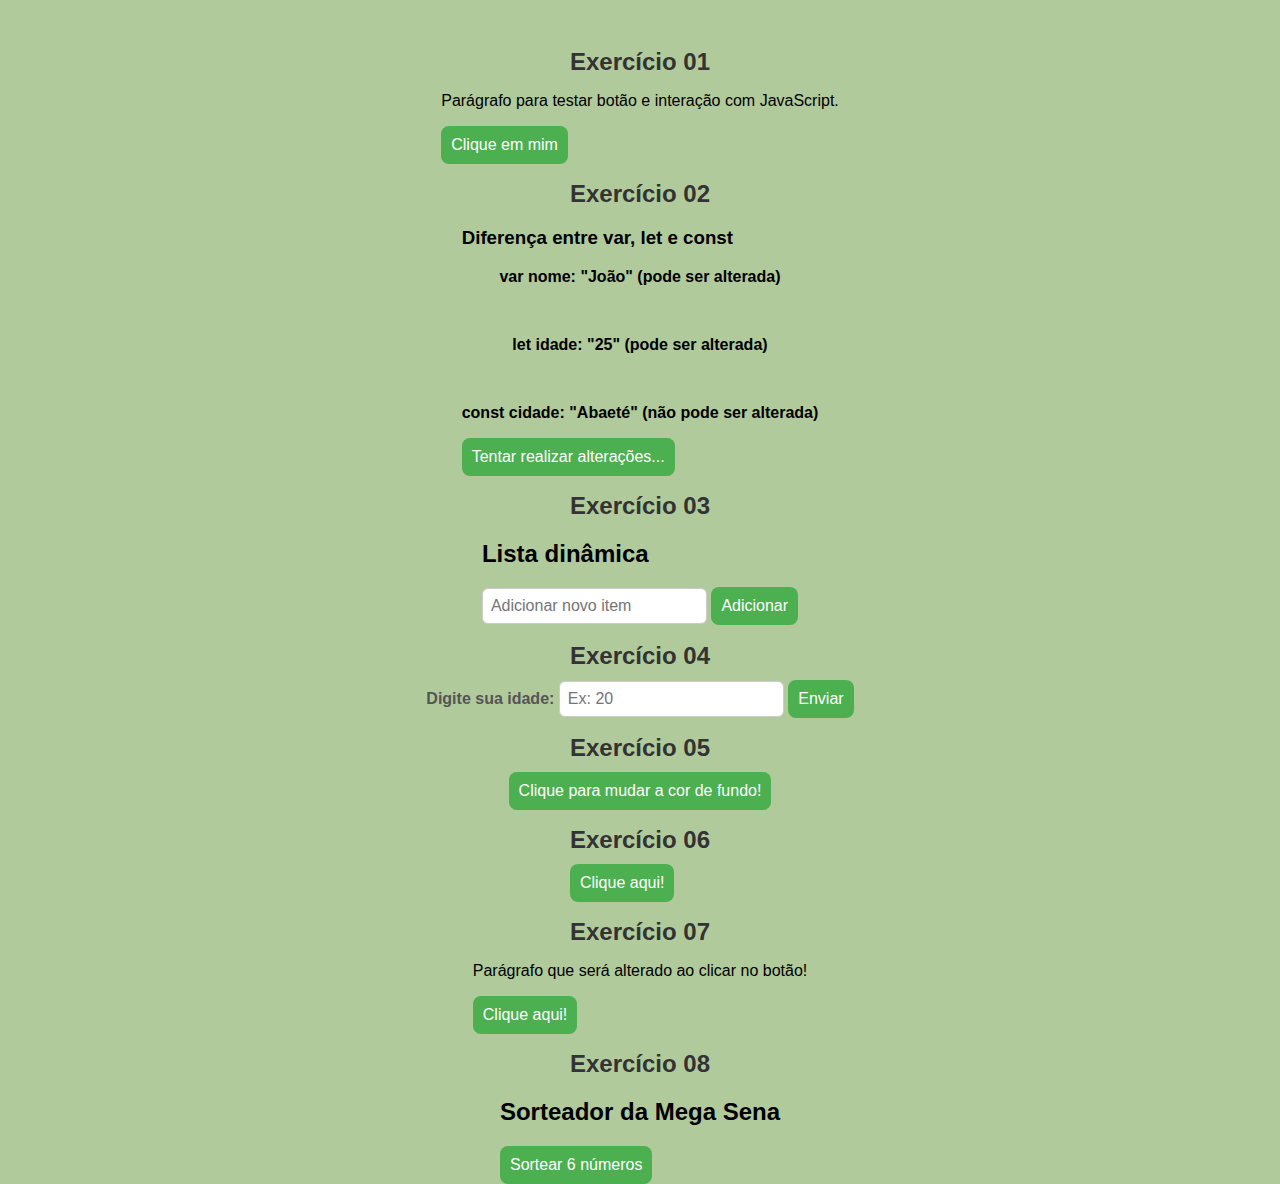
<file: index.html>
<!DOCTYPE html>
<html lang="pt">

<head>
    <meta charset="UTF-8">
    <meta name="viewport" content="width=device-width, initial-scale=1.0">
    <title>Document</title>
</head>

<body>
    <link rel="stylesheet" href="style.css">
    <section id="ex1">
        <h1>Exercício 01</h1>
        <p id="paragrafo1">Parágrafo para testar botão e interação com JavaScript.</p>
        <button id="botao1">Clique em mim</button>
    </section>
    <script src="script.js"></script>

    <section id="ex2">
        <h1>Exercício 02</h1>
        <h3>Diferença entre var, let e const</h3>
        <div id="resultado"></div>
        <button id="botao2">Tentar realizar alterações...</button>
    </section>
    <script>
        var nome = "Ana"; //variaveis
        let idade = 20;
        const cidade = "Abaeté";

        //alterar
        nome = "João";   //funciona
        idade = 25;      //funciona

        //ver resultado
        const resultado = document.getElementById("resultado");
        resultado.innerHTML = `<p><b>var nome:</b> "${nome}" (pode ser alterada)</p>
            <p><b>let idade:</b> "${idade}" (pode ser alterada)</p>
            <p><b>const cidade:</b> "${cidade}" (não pode ser alterada)</p>`;

        document.getElementById("botao2").addEventListener("click", () => {
            try {
                //tentando alterar const
                cidade = "Fraiburgo"; //vai gerar erro
            } catch (erro) {
                resultado.innerHTML += `<p style="color:red;">Erro ao alterar const!</p>`;
            }
        });

        const botao2 = document.getElementById('botao2');
        botao2.addEventListener('click', () => {
            try {
                // tentativa de reatribuir const (vai lançar TypeError)
                cidade = 'Fraiburgo';
            } catch (erro) {
                resultado.innerHTML += `<p style="color: red;"><small>const não aceita reatribuição.</small></p>`;
            }
        });
    </script>

    <section>
        <h1>Exercício 03</h1>
        <h2>Lista dinâmica</h2>
        <ul id="lista"></ul>
        <input type="text" id="itens" placeholder="Adicionar novo item">
        <button id="botao3">Adicionar</button>

        <script>
            document.addEventListener('DOMContentLoaded', () => {
                const itens = document.getElementById('itens');
                const botao = document.getElementById('botao3');
                const lista = document.getElementById('lista');

                botao.addEventListener('click', () => {
                    const valor = itens.value.trim(); //p remover espaços extras
                    if (valor !== '') {
                        const item = document.createElement('li'); //criar elemento
                        item.textContent = valor;
                        lista.appendChild(item);  //adiciona lista
                        itens.value = '';    //limpa o campo de texto
                        itens.focus();
                    } else {
                        alert('Digite algum texto antes de adicionar!');
                    }
                });

                itens.addEventListener('keypress', (e) => {
                    if (e.key === 'Enter') {
                        botao.click();
                    }
                });
            });
        </script>
    </section>

    <section>
        <h1>Exercício 04</h1>
        <label for="idade">Digite sua idade:</label>
        <input type="number" id="idade" min="0" placeholder="Ex: 20">
        <button id="botao4">Enviar</button>
        <div id="resultado4"></div>

        <script>
            document.addEventListener('DOMContentLoaded', () => {
                const inputIdade = document.getElementById('idade');
                const botao4 = document.getElementById('botao4');
                const resultado4 = document.getElementById('resultado4');

                botao4.addEventListener('click', () => {
                    const idade = parseInt(inputIdade.value); //converte para inteiro

                    if (isNaN(idade)) {
                        resultado4.textContent = "Por favor, digite um número válido!";
                        resultado4.style.color = "red";
                        return;
                    }

                    if (idade >= 18) {
                        resultado4.textContent = "Maior de idade!";
                        resultado4.style.color = "green";
                        inputIdade.value = '';
                    } else {
                        resultado4.textContent = "Menor de idade!";
                        resultado4.style.color = "orange";
                        inputIdade.value = '';
                    }
                });

                inputIdade.addEventListener('keypress', (e) => {
                    if (e.key === 'Enter') {
                        botao4.click(); //enviar c/ enter
                    }
                });
            });
        </script>
    </section>

    <section>
        <h1>Exercício 05</h1>
        <button id="botao5">Clique para mudar a cor de fundo!</button>
    </section>
    <script>
        document.addEventListener('DOMContentLoaded', () => {
            const botao5 = document.getElementById('botao5');

            botao5.addEventListener('click', () => {
                document.body.style.backgroundColor = '#002685';
            });
        });
    </script>

    <section>
        <h1>Exercício 06</h1>
        <button id="botao6">Clique aqui!</button>
    </section>
    <script>
        document.addEventListener('DOMContentLoaded', () => {
            const botao6 = document.getElementById('botao6');

            botao6.addEventListener('click', () => {
                alert('Alerta! Você clicou no botão e este é um alerta personalizado!');
            });
        });
    </script>

    <section>
        <h1>Exercício 07</h1>
        <p id="paragrafo7">Parágrafo que será alterado ao clicar no botão!</p>
        <button id="botao7">Clique aqui!</button>
    </section>

    <style>
        .destaque {
            /*estilo add e removido*/
            color: rgb(3, 3, 66);
            font-size: 2em;
            font-weight: bold;
        }
    </style>

    <script>
        document.addEventListener('DOMContentLoaded', () => {
            const paragrafo = document.getElementById('paragrafo7');
            const botao = document.getElementById('botao7');

            botao.addEventListener('click', () => {
                if (paragrafo.classList.contains('destaque')) {
                    paragrafo.classList.remove('destaque');
                    botao.textContent = 'Adicionar estilo';
                } else {
                    paragrafo.classList.add('destaque');
                    botao.textContent = 'Remover estilo';
                }
            });
        });
    </script>

    <section>
        <h1>Exercício 08</h1>
        <h2>Sorteador da Mega Sena</h2>
        <button id="botao8">Sortear 6 números</button>
        <div id="resultado8"></div>
    </section>

    <script>
        document.addEventListener('DOMContentLoaded', () => {
            const botao = document.getElementById('botao8');
            const resultado = document.getElementById('resultado8');

            botao.addEventListener('click', () => {
                const numeros = new Set();

                while (numeros.size < 6) {
                    const n = Math.floor(Math.random() * 60) + 1; //1 ate 60
                    numeros.add(n); //sem repetir
                }

                const sorteados = Array.from(numeros).sort((a, b) => a - b); //array ordenado 

                resultado.textContent = "Números sorteados: " + sorteados.join(", ");
            });
        });
    </script>

    <script src="script.js" defer></script>
    <!-- *defer* garante que JS só seja executado depois de todo html, para funcionar corretamente! -->
</body>

</html>
</file>
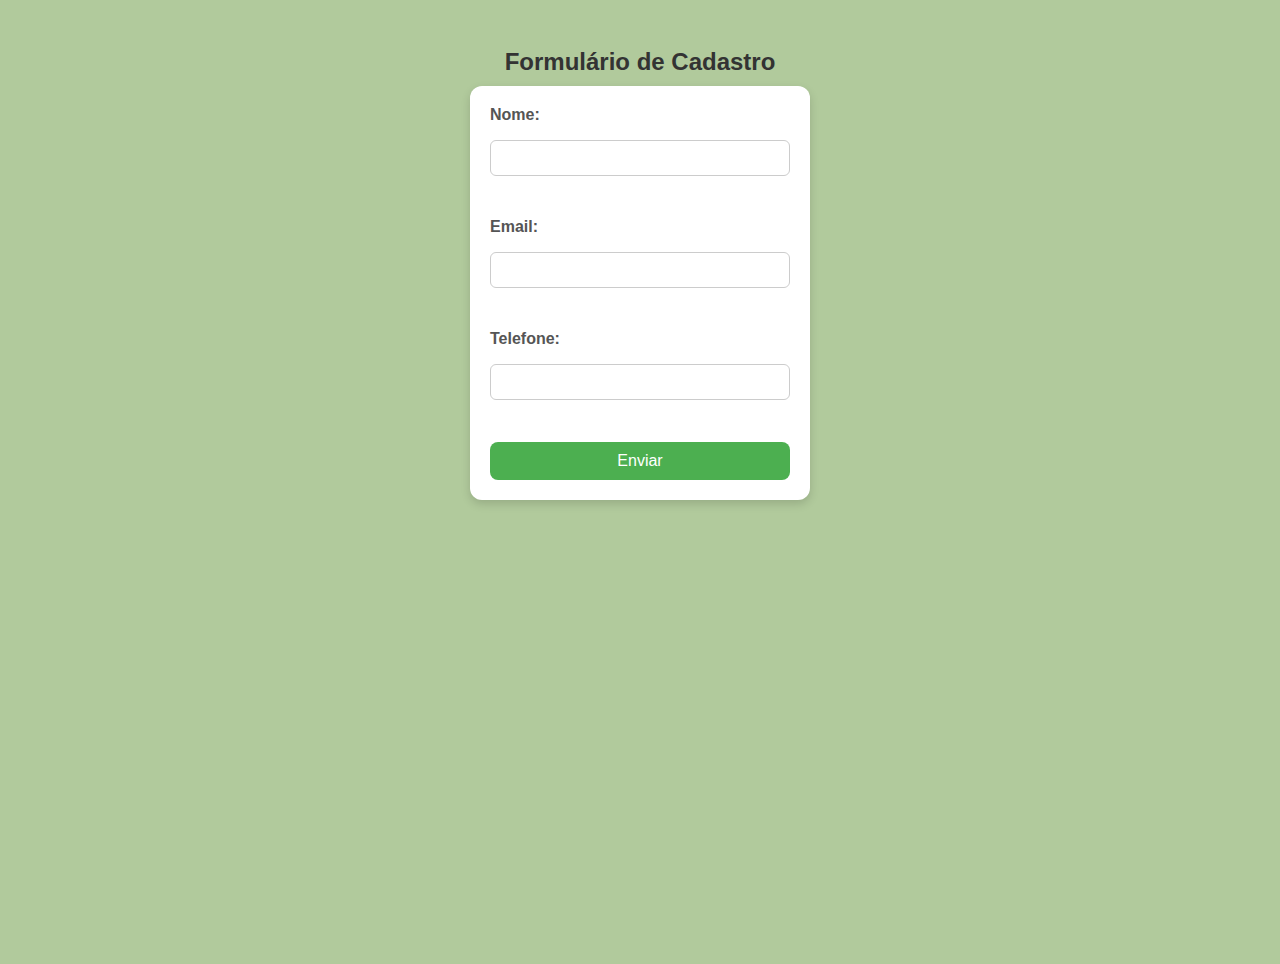
<file: index9.html>
<!DOCTYPE html>
<html lang="pt-BR">
<head>
    <meta charset="UTF-8" />
    <title>Validação de Formulário</title>
    <link rel="stylesheet" href="style9.css" />
</head>
<body>
    <h1>Formulário de Cadastro</h1>
    <form id="formulario">
        <label for="nome">Nome:</label>
        <input type="text" id="nome" required />
        <br />
        <label for="email">Email:</label>
        <input type="email" id="email" required />
        <br />
        <label for="telefone">Telefone:</label>
        <input type="text" id="telefone" required />
        <br />
        <button type="submit">Enviar</button>
    </form>
    <p id="resultado"></p>
    <script>
        const formulario = document.getElementById('formulario');
        const resultado = document.getElementById('resultado');

        formulario.addEventListener('submit', (event) => {
            event.preventDefault(); // Impede o envio do formulário

            const nome = document.getElementById('nome').value.trim();
            const email = document.getElementById('email').value.trim();
            const telefone = document.getElementById('telefone').value.trim();

            if (nome && email && telefone) {
                resultado.textContent = `Cadastro realizado com sucesso! \nNome: ${nome}, \nEmail: ${email}, \nTelefone: ${telefone}`;
                resultado.className = 'sucesso';
                document.getElementById('nome').value = '';
                document.getElementById('email').value = '';
                document.getElementById('telefone').value = '';
            } else {
                resultado.textContent = 'Por favor, preencha todos os campos.';
            }
        });
    </script>
</body>
</html>
</file>
<file: style.css>
body {
    font-family: Arial, sans-serif;
    background-color: #b1ca9c;
    display: flex;
    justify-content: flex-start;
    align-items: center;
    height: 100vh;
    margin: auto;
    padding: 2rem;
    flex-direction: column;
}

form {
    background: #fff;
    padding: 20px;
    border-radius: 12px;
    box-shadow: 0 4px 10px rgba(0, 0, 0, 0.15);
    width: 300px;
    display: flex;
    flex-direction: column;
    gap: 12px;
}

h1 {
    text-align: center;
    font-size: 1.5rem;
    margin-bottom: 10px;
    color: #333;
}

label {
    font-weight: bold;
    margin-bottom: 4px;
    color: #555;
}

input {
    padding: 8px;
    border: 1px solid #ccc;
    border-radius: 6px;
    font-size: 1rem;
}

button {
    background-color: #4CAF50;
    color: white;
    border: none;
    padding: 10px;
    border-radius: 8px;
    cursor: pointer;
    font-size: 1rem;
}

button:hover {
    background-color: #275f2a;
}

#resultado {
    margin-top: 10px;
    font-weight: bold;
    text-align: center;
    white-space: pre-line; /*quebra de linha*/
}

.sucesso {
    padding: 3rem;
    color: green;
}
</file>
<file: style9.css>
body {
    font-family: Arial, sans-serif;
    background-color: #b1ca9c;
    display: flex;
    justify-content: flex-start;
    align-items: center;
    height: 100vh;
    margin: auto;
    padding: 2rem;
    flex-direction: column;
}

form {
    background: #fff;
    padding: 20px;
    border-radius: 12px;
    box-shadow: 0 4px 10px rgba(0, 0, 0, 0.15);
    width: 300px;
    display: flex;
    flex-direction: column;
    gap: 12px;
}

h1 {
    text-align: center;
    font-size: 1.5rem;
    margin-bottom: 10px;
    color: #333;
}

label {
    font-weight: bold;
    margin-bottom: 4px;
    color: #555;
}

input {
    padding: 8px;
    border: 1px solid #ccc;
    border-radius: 6px;
    font-size: 1rem;
}

button {
    background-color: #4CAF50;
    color: white;
    border: none;
    padding: 10px;
    border-radius: 8px;
    cursor: pointer;
    font-size: 1rem;
}

button:hover {
    background-color: #275f2a;
}

#resultado {
    margin-top: 10px;
    font-weight: bold;
    text-align: center;
    white-space: pre-line; /*quebra de linha*/
}

.sucesso {
    padding: 3rem;
    color: green;
}
</file>
